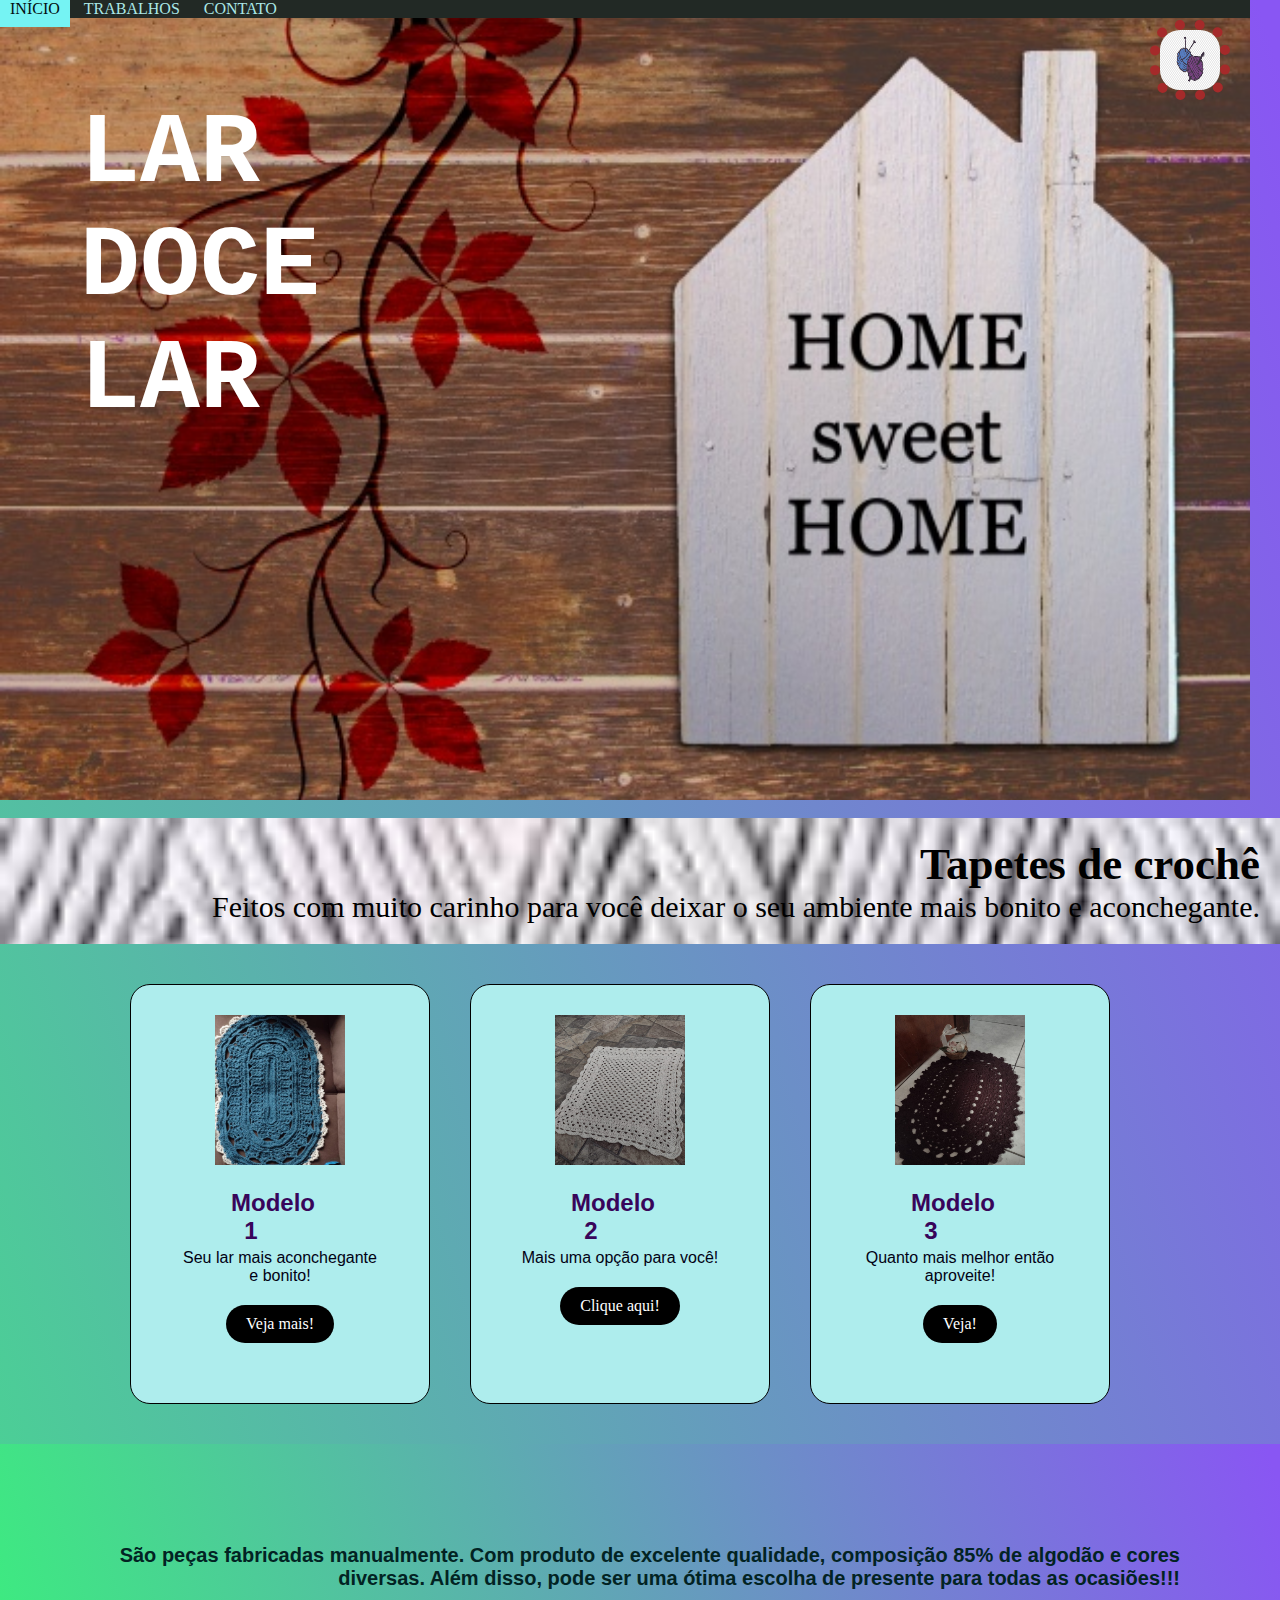
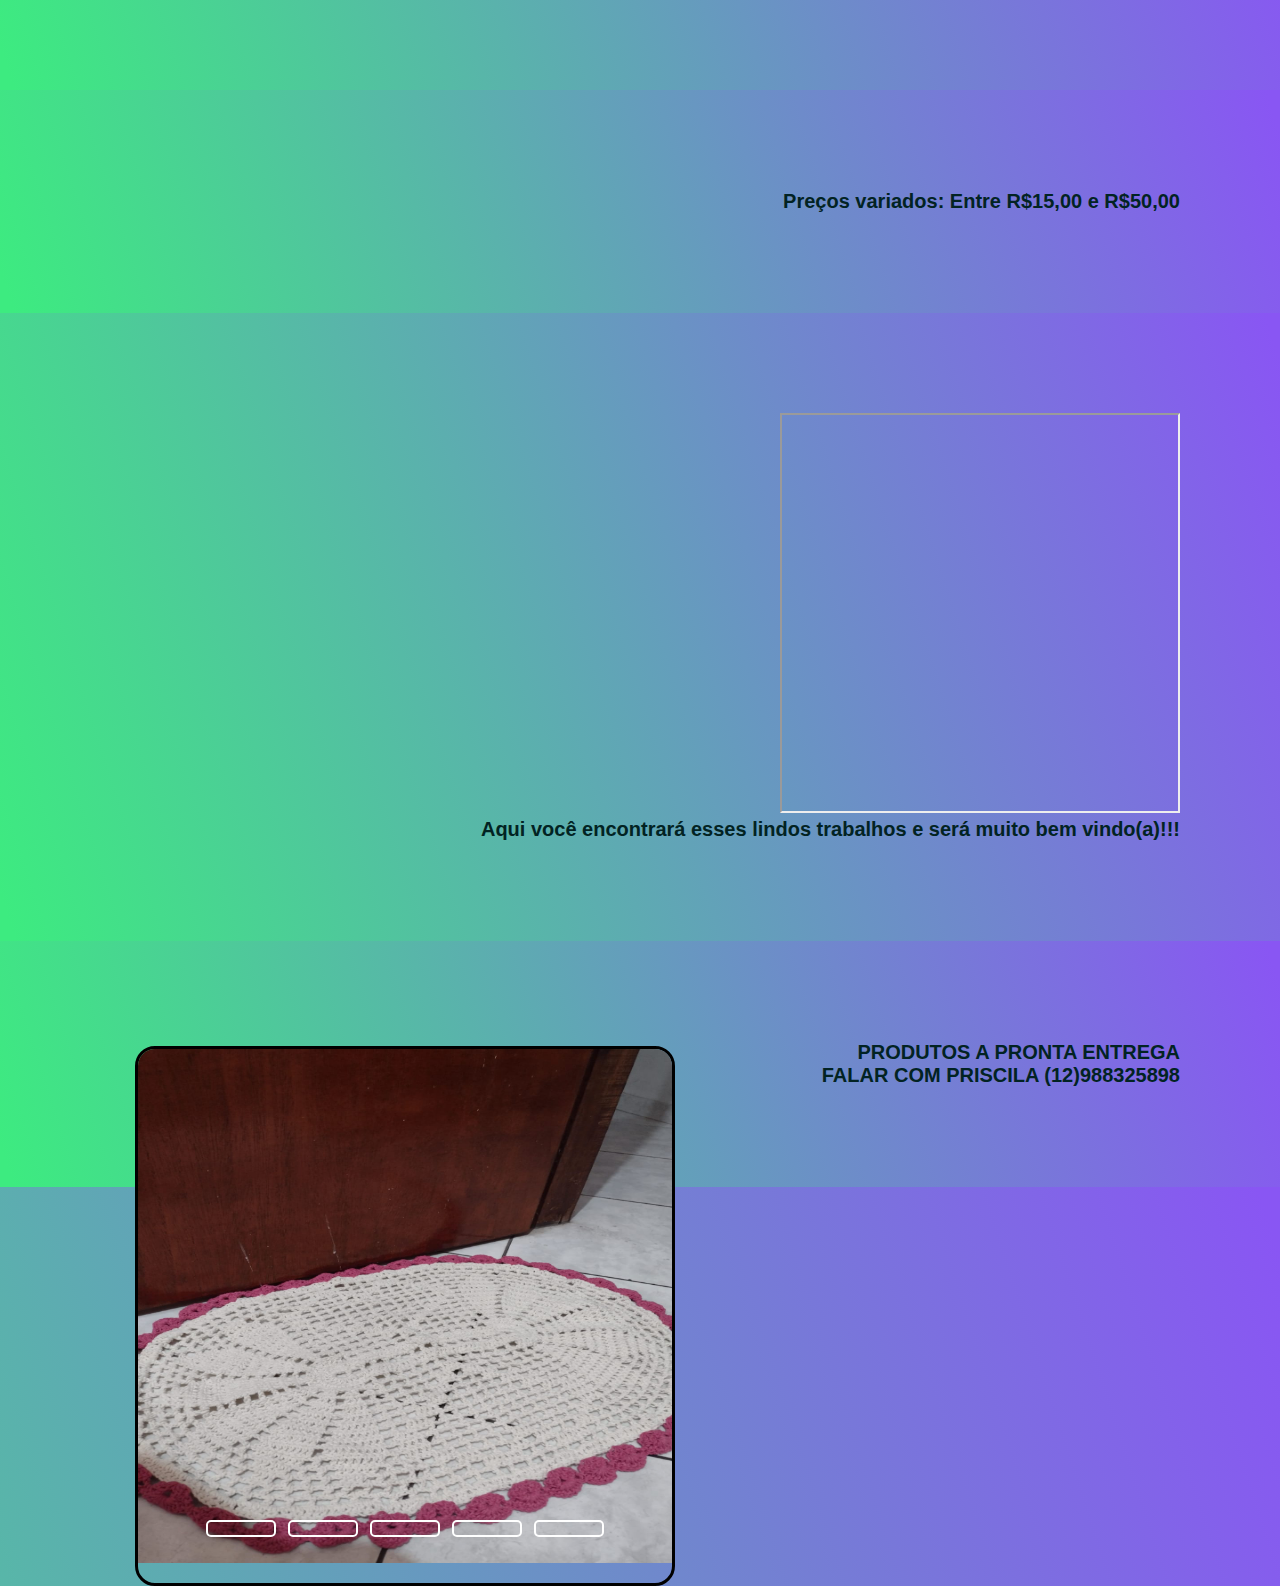
<file: index.html>
<!DOCTYPE html>
<html lang="pt-br">
<head>
    <meta charset="UTF-8">
    <meta http-equiv="X-UA-Compatible" content="IE=edge">
    <meta name="viewport" content="width=device-width, initial-scale=1.0">
    <title>Página inicial</title>
    <meta name="description" content="Esse site contém tapetes de crochê para quem quer um lar bonito e aconchegante">
    <meta name="author" content="Priscila Leal Ferreira">
    <meta name="keywords" content="crochê, tapete, tapete de crochê, croche, home, lar, casa, organização, presente">
    <meta name="robots" content="index, nofollow">
 

    <link rel="stylesheet" href="style.css">

    <script src="./codigo.js"></script>

</head>

<body>
    <header class="header">
        <img id="logo" src="imagens/download.png" height="80px" width="80px">

        <nav class="dp-menu">
            <ul>
                <li>
                    <a href="#">INÍCIO</a>
                </li>

                <li>
                    <a href="#">TRABALHOS</a>
               

                    <ul>
                        <li><a href="#" >TAPETES</a></li>
                        <li><a href="#" >PASSADEIRAS</a></li>
                        <li><a href="#" >SOUSPLAT</a></li>
                        
                    </ul>

                </li>

                <li>
                    <a href="index3.html" >CONTATO</a>
                </li>
            </ul>
        </nav>

        <h1>LAR DOCE LAR</h1>
     

    </header>
<div>
<br>

    <main class="main">
        <h2>Tapetes de crochê</h2>
        <p>Feitos com muito carinho para você deixar o seu ambiente mais bonito e aconchegante.</p>
    </main>

    <div class="container">
        
<!--Primeiro card-->
        <div class="card">
            <div class="img">
                <img src="imagens/Tap1.jpg" height="150" width="130">
            </div>
            <h1 class="h1">Modelo 1</h1>

            <div id="content">
                <p class="p">Seu lar mais aconchegante e bonito!</p>
                <a class="a" href="#">Veja mais!</a>
            </div>
        </div>
<!--Segundo card-->
        <div class="card">
            <div class="img">
                <img src="imagens/Tap2.jpeg" height="150" width="130">
            </div>
            <h1 class="h1">Modelo 2</h1>

            <div id="content">
                <p class="p">Mais uma opção para você!</p>
                <a class="a" href="#">Clique aqui!</a>
            </div>
        </div>
<!--Terceiro card-->
        <div class="card">
            <div class="img">
                <img src="imagens/Tap3.jpeg" height="150" width="130">
            </div>
            <h1 class="h1">Modelo 3</h1>

            <div id="content">
                <p class="p">Quanto mais melhor então aproveite!</p>
                <a class="a" href="#">Veja!</a>
            </div>
        </div>
    </div>

       

    <div>
     <h2 class="footer"><b>São peças fabricadas manualmente. Com produto de excelente qualidade, composição 85% de algodão e cores diversas. Além disso, pode ser uma ótima escolha de presente para todas as ocasiões!!!</b></h2>
     <h2 class="footer"><b>Preços variados: Entre R$15,00 e R$50,00</b></h2>
    <div>

        <div class="content">
            <div class="slides">
                <input type="radio" name="slide" id="slide1" checked>
                <input type="radio" name="slide" id="slide2">
                <input type="radio" name="slide" id="slide3">
                <input type="radio" name="slide" id="slide4">
                <input type="radio" name="slide" id="slide5">
        
                <div class="slide s1">
                    <img src="imagens/Tap5.jpeg" width="" alt="tapete cru oval com a berada rosa">
                </div>
        
                <div class="slide">
                    <img src="imagens/Tap6.jpeg" alt="tapete azul marinho oval com detalhes em cru">
                </div>    
        
                <div class="slide">
                    <img src="imagens/Tap8.jpeg" alt="tapete cru com detalhes em rosa oval">
                </div>
        
                <div class="slide">
                    <img src="imagens/Tap9.jpeg" alt="tapete oval na cor cru">
                </div>
        
                <div class="slide">
                    <img src="imagens/Tap11.jpeg" alt="jogo de banheiro três peças azul marinho">
                </div>
        
            </div>
        
                <div class="navigation">
                    <label class="bar" for="slide1"></label>
                    <label class="bar" for="slide2"></label>
                    <label class="bar" for="slide3"></label>
                    <label class="bar" for="slide4"></label>
                    <label class="bar" for="slide5"></label>
                </div>
        </div>
        

            
    
        <footer class="footer"><iframe src="https://www.google.com/maps/embed?pb=!1m18!1m12!1m3!1d3667.696725676548!2d-45.8730481!3d-23.1812664!2m3!1f0!2f0!3f0!3m2!1i1024!2i768!4f13.1!3m3!1m2!1s0x94cc4a30fc22231f%3A0xabbb02c4f6752f8d!2sR.%20Martins%20Fontes%20-%20Monte%20Castelo%2C%20S%C3%A3o%20Jos%C3%A9%20dos%20Campos%20-%20SP%2C%2012215!5e0!3m2!1spt-BR!2sbr!4v1666193480483!5m2!1spt-BR!2sbr" width="400" height="400"  allowfullscreen="" loading="lazy" referrerpolicy="no-referrer-when-downgrade"></iframe>
        <legend><b>Aqui você encontrará esses lindos trabalhos e será muito bem vindo(a)!!!</b></legend></header>
        </footer>

        <footer class="footer"><b>PRODUTOS A PRONTA ENTREGA</b>
            <p><b>FALAR COM PRISCILA (12)988325898</b></p>
            
            
    
        </footer>
</body>
</html>
</file>
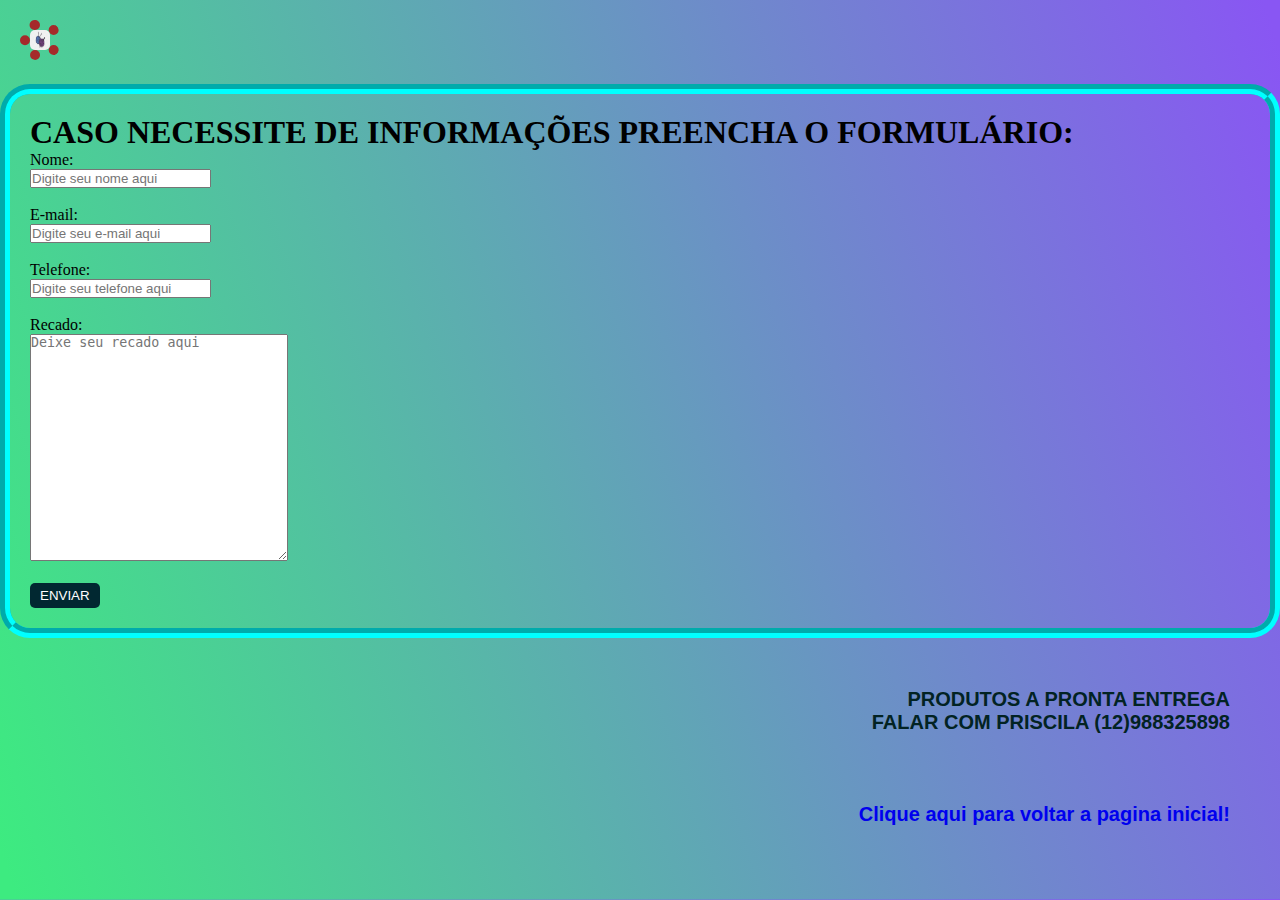
<file: index3.html>
<!DOCTYPE html>
<html lang="pt-br">
<head>
    <meta charset="UTF-8">
    <meta http-equiv="X-UA-Compatible" content="IE=edge">
    <meta name="viewport" content="width=device-width, initial-scale=1.0">
    <title>Fale comigo</title>
    <meta name="description" content="Esse site contém tapetes de crochê para quem quer um lar bonito e aconchegante">
    <meta name="author" content="Priscila Leal Ferreira">
    <meta name="keywords" content="crochê, tapete, tapete de crochê, croche, home, lar, casa, organização, presente">
    <meta name="robots" content="index, nofollow">

    <link rel="stylesheet" href="style3.css">

   

</head>


<body>

    <nav>
        <img id="logo" src="imagens/download.png" height="40px" width="40px"></nav>

    

<div class="formulario">
    <h1>CASO NECESSITE DE INFORMAÇÕES PREENCHA O FORMULÁRIO:</h1>


    <form>
        <label>Nome:</label><br/>
        <input type="text" name="f_name" id="fname" placeholder="Digite seu nome aqui"/>
<br/><br/>
        <label>E-mail:</label><br/>
        <input type="email" name="f_email" id="femail" placeholder="Digite seu e-mail aqui"/>
<br/><br/>   
        <label>Telefone:</label><br/>
        <input type="tel" name="f_tel" id="ftel" placeholder="Digite seu telefone aqui"/>
<br/><br/>
        <label>Recado:</label><br/>
        <textarea name="f_rec" id="frec" rows="15" cols="30" placeholder="Deixe seu recado aqui"></textarea>
<br/><br/>


<button id="login-button"><a id="login-button" href="#">ENVIAR</a></button>



    </form>
    </div>

    <footer class="footer"><b>PRODUTOS A PRONTA ENTREGA</b>
        <p><b>FALAR COM PRISCILA (12)988325898</b></p>
        <br/>
        <br/>
       
        <br/>
        <a id="link" target="_self" href="index.html"><b>Clique aqui para voltar a pagina inicial!</b></a> 
        <br/>
        <br/>

    </footer>

    <script src="./codigo.js"></script>  

</body>
</html>
</file>
<file: style.css>
*{
    margin:0;
    padding: 0;
    box-sizing: border-box;
  
}

body{
    background: linear-gradient(72deg, #3DEB80 1%, #8956F3 99%);
    
}


.header{
    height: 800px;
    width: 1250px;
    background-image: url(imagens/home.jpg);
    background-size: cover;
}

#logo{
    margin: 20px;
    border:10px;
    border-color: brown;
    border-radius: 30px;
    border-style:dotted;
    float: right;
}


h1{
    font-size: 100px;
    font-family: monospace;
    color: white;
    padding: 80px;
    height: 60px;
    width: 80px;
}


.main{
    font-size: 30px;
    text-align: right;
    padding: 20px;
    background-image: url(imagens/images.jpg);
    background-size: cover; 
}

.footer{
    background-color: rgb(11, 243, 166);
    justify-content: flex-end;
    font-family: Verdana, Geneva, Tahoma, sans-serif;
    color: rgb(192, 244, 244);
    font-size: 20px;
    padding: 50px;
    text-align: center;    
}

.footer:hover{
    background-color: rgb(118, 244, 202);
    color: rgb(2, 35, 35);
}


.dp-menu ul{
    list-style-type: none;
    padding: 0;
    background-color: rgb(34, 41, 37);
    display: block;
   
}

.dp-menu ul li{
    display: inline-block;
}

.dp-menu ul li a{
    color: rgb(171, 231, 231);
    text-decoration: none;
    padding: 10px;
    transition: background-color .5s;
}

.dp-menu ul li a:hover{
    background-color: rgb(117, 243, 243);
    color: rgb(3, 14, 14);
}

/*sub-menu*/

.dp-menu ul ul{
    display: none;
    position: absolute;
}

.dp-menu ul li:hover ul{
    display: block;
    
}


.dp-menu ul ul li{
    display: block;
    padding: 10px;
}

/*card*/
.container{
    margin: 0px 20px;
    width: 1200px;
    height: 500px;
    padding: 20px;
    display: flex;
    align-items: space-between;
    justify-content: center;
    flex-wrap: wrap;
}

.container .card{
    position: relative;
    padding: 30px;
    width: 300px;
    margin: 20px;
    background-color: rgb(174, 237, 237);
    border: 1px solid black;
    overflow: hidden;
    border-radius: 20px;
    transition:0.5s;
    text-align: center;

}

.container .card img{
    transition: 0.5s;

}

.container .card .h1{
    font-size: 1.5rem;
    font-family: 'Franklin Gothic Medium', 'Arial Narrow', Arial, sans-serif;
    color:rgb(56, 5, 90);
    padding: 20px;
    margin-left: 50px;
    
}

.container .card #content{
    padding: 20px;
    text-align: center;
}

.container .card #content .p{
    font-family: 'Franklin Gothic Medium', 'Arial Narrow', Arial, sans-serif;
    color: rgb(1, 1, 20);
    transition: 0.5s;
 
}

.container .card #content .a{
    position: relative;
    display: inline-block;
    padding: 10px 20px;
    background-color: #000;
    color:#fff;
    text-decoration: none;
    border-radius: 40px;
    transition: 0.5s;
    outline: none;
    margin-top: 20px;
}

.container .card:hover{
    background-color: #41a0f4;
    color: #5b022e;
    margin-top: -30px;
    box-shadow: 2px 20px 25px #dc2e685d;
    border-color: #f1f1f3;
}

.container .card:hover img{
    filter: invert(0.2);
}


.container .card:hover #content p{
    color: rgb(248, 12, 12);

}

.container .card:hover #content a{
    color: #000;
    background-color: #fff;
}

/**/

.content {
    padding-bottom:20px;
    height: 540px;
    width: 540px;
    border: 3px solid black;
    border-radius: 20px;
    overflow: hidden;
    position: absolute; 
    top:270%;
    transform: translate(25%, 40%); 
  

  }

.navigation {
    position: absolute;
    bottom: 40px;
    left: 50%;
    transform: translate(-50%);
    display: flex;

}

.bar{
    width: 70px;
    height: 17px;
    border: 2px solid #fff;
    margin: 6px;
    border-radius: 5px;
    cursor:pointer;
    transition: .5s;
}

.bar:hover {
    background-color: #fff;
}

input {
    display: none;
}

.slides {
    display: flex;
    width: 500%;
    height: 100%;
}

.slide {
    width: 20%;
    transition: .6s;
}

.slide img {
    width: 100%;
    height: 100%;
}

#slide1:checked ~ .s1 {
    margin-left: 0;
}

#slide2:checked ~ .s1 {
    margin-left: -20%;
}

#slide3:checked ~ .s1 {
    margin-left: -40%;
}

#slide4:checked ~ .s1 {
    margin-left: -60%;
}

#slide5:checked ~ .s1 {
    margin-left: -80%;
}

.footer{
    background: linear-gradient(72deg, #3DEB80 1%, #8956F3 99%);
    justify-content: flex-end;
    font-family: Verdana, Geneva, Tahoma, sans-serif;
    color: rgb(2, 35, 35);
    font-size: 20px;
    padding: 100px;
    text-align: end;
    
    
}
</file>
<file: style3.css>
*{
    margin: 0;
    padding: 0;
    box-sizing: border-box;
}

body{
    background: linear-gradient(72deg, #3DEB80 1%, #8956F3 99%);   

}

header{
    border: 20px;
    border-style: double;
    border-color: rgb(3, 55, 69);
    display: flex;
    justify-content: flex-start;
    align-content: flex-start;
    margin: 5em;
    padding: 20px;
}

legend{
    color: rgb(4, 46, 1);
    font-size: 3em;
    margin: 2em;
}


#login-button{
    border: none;
    background-color: #012831;
    padding: 5px 5px;
    border-radius: 5px;
    color: #fff;
    text-decoration: none;
}

#logo{
    margin: 20px;
    border:10px;
    border-color: brown;
    border-radius: 15px;
    border-style:dotted;
}


.footer{
    justify-content: flex-end;
    font-family: Verdana, Geneva, Tahoma, sans-serif;
    color: rgb(2, 35, 35);
    font-size: 20px;
    padding: 50px;
    text-align: end;
    
    
}

#link{
    text-decoration: none;
    
}

.formulario{ 
    border: 10px;
    border-color: aqua;
    border-style: groove;
    border-radius: 30px;
    padding: 20px;
      
}
</file>
